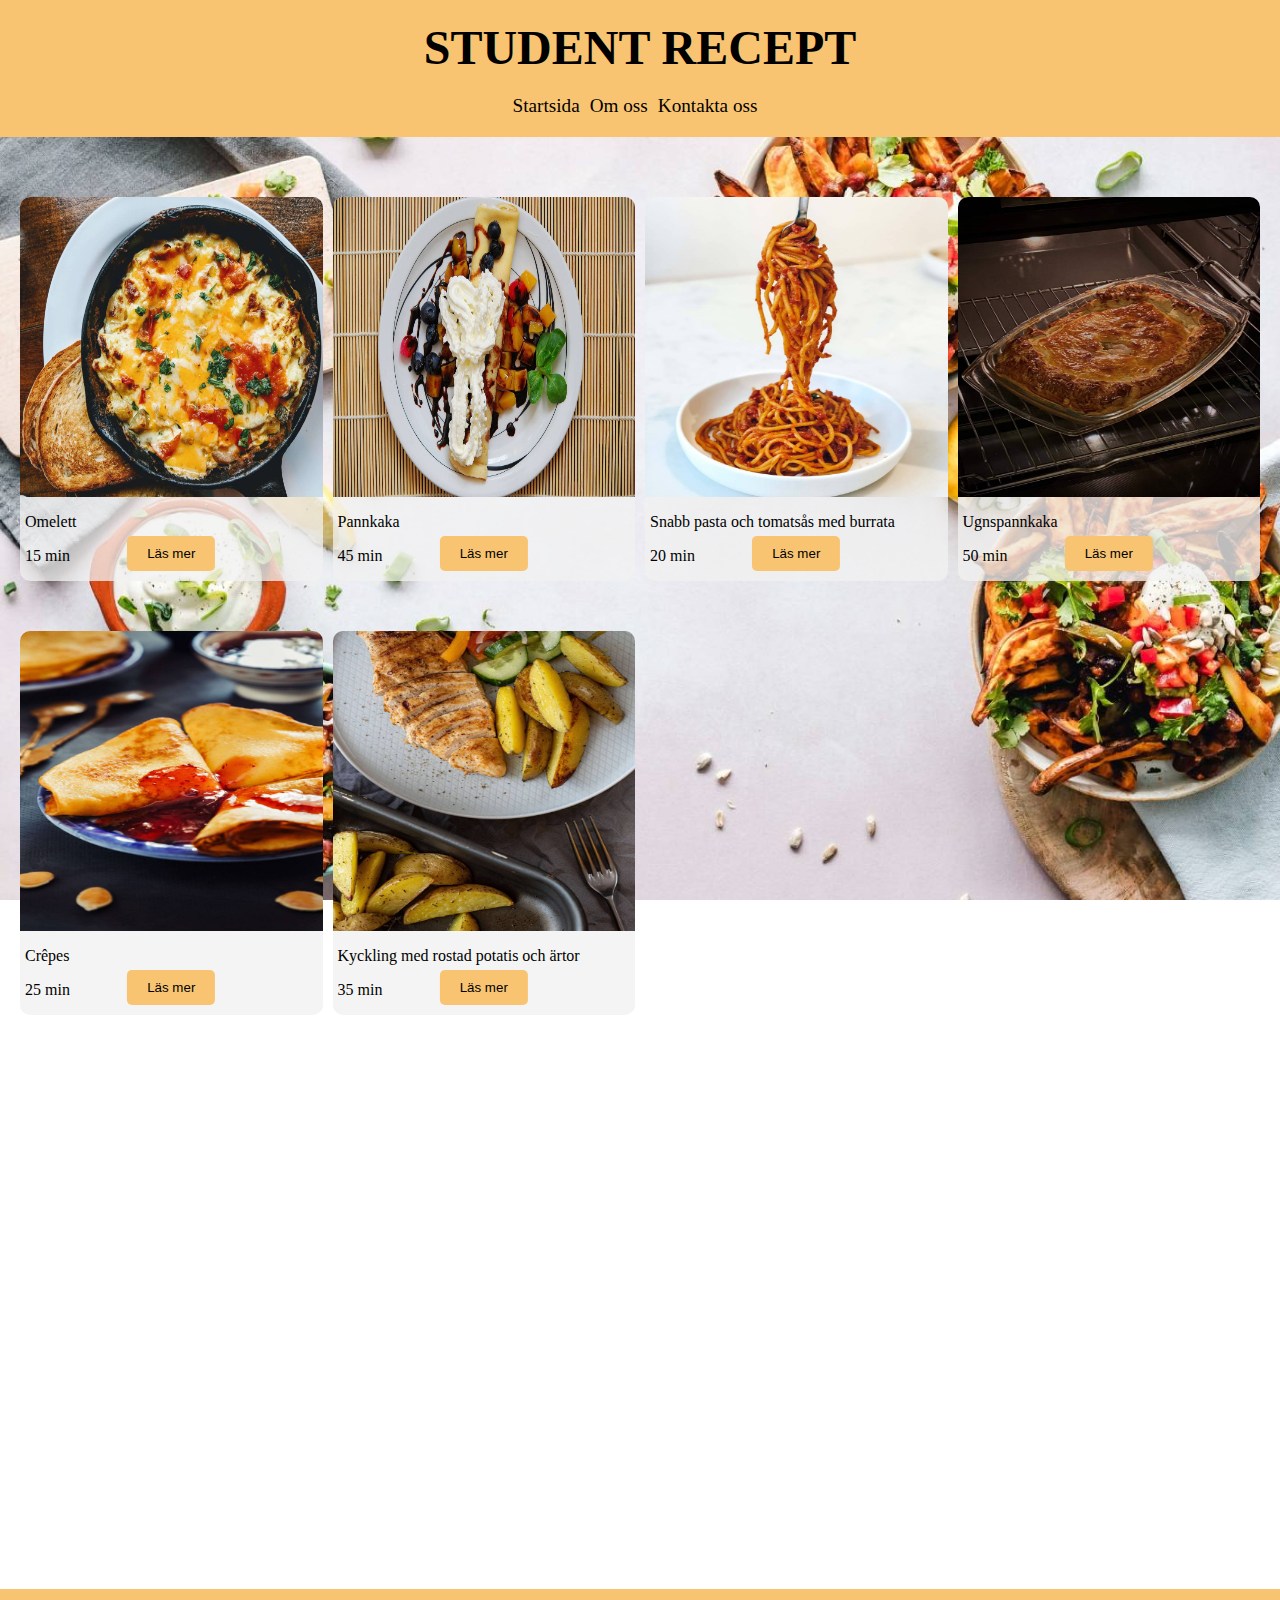
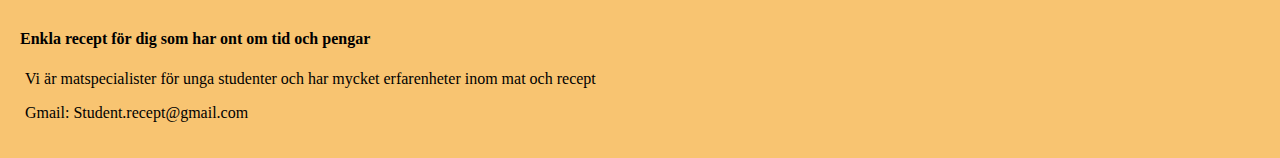
<file: index.html>
<!DOCTYPE html>
<html lang="sv">


<head>
    <meta name="Student Mat" content="Recept för studenter.">
    <meta charset="UTF-8">
    <meta name="viewport" content="width=device-width, initial-scale=1.0">
    <meta http-equiv="X-UA-Compatible" content="ie=edge">
    <title>Kokbok för studenter</title>
    <link rel="stylesheet" href="startsida.css">
</head>


<body>
    <header>
        <h1>STUDENT RECEPT</h1>
        <nav>
            <ul class="nav">
                <li class="startsida"><a href="./index.html">Startsida</a></li>
                <li class="nav"><a onclick="scrollToElement('target-element')" href="#om-oss" id="om-oss-link">Om oss</a></li>
                <li class="nav"><a onclick="scrollToElement('target-element')" href="#kontakta-oss">Kontakta oss</a></li>
            </ul>
        </nav>
    </header>

    <button id="TopButton" class="topbutton" onclick="scrollToTop()">^</button>

    <main>
        <div class="card">
            <div class="recept">
                <img src="./bilder/pannkaka-liten.jpg" alt="" height="300" width="300">
                <a href="./pages/pannkaka"><button class="button__mer">Läs mer</button></a>
                <p>Pannkaka</p>
                <p>45 min</p>
            </div>

            <div class="recept">
                <img src="./bilder/ugnspannkaka-liten.jpg" alt="" height="300" width="300">
                <a href="./pages/ungspannkaka"><button class="button__mer">Läs mer</button></a>
                <p>Ugnspannkaka</p>
                <p>50 min</p>
            </div>

            <div class="recept">
                <img src="./bilder/crepes-liten.jpg" alt="" height="300" width="300">
                <a href="./pages/crepes"><button class="button__mer">Läs mer</button></a>
                <p>Crêpes</p>
                <p>25 min</p>
            </div>

            <div class="recept">

                <img src="./bilder/pasta-liten.jpg" alt="" height="300" width="300">
                <a href="./pages/pasta"><button class="button__mer">Läs mer</button></a>
                <p>Snabb pasta och tomatsås med burrata</p>
                <p>20 min</p>
            </div>

            <div class="recept">
                <img src="./bilder/omelett-liten.jpg" alt="" height="300" width="300">
                <a href="./pages/omelett"><button class="button__mer">Läs mer</button></a>
                <p>Omelett</p>
                <p>15 min</p>
            </div>

            <div class="recept">
                <img src="./bilder/Kyckling-liten.jpg" alt="" height="300" width="300">
                <a href="./pages/kyckling"><button class="button__mer">Läs mer</button></a>
                <p>Kyckling med rostad potatis och ärtor</p>
                <p>35 min</p>
            </div>
        </div>
    </main>

    <footer>
        <h4>Enkla recept för dig som har ont om tid och pengar</h4>
        <p id="target-element" class="footer">Vi är matspecialister för unga studenter och har mycket erfarenheter inom mat och recept</p>
        <p id="target-element" class="footer">Gmail: Student.recept@gmail.com</p>
    </footer>
    <script src="./js/script.js"></script>
</body>
</html>
</file>
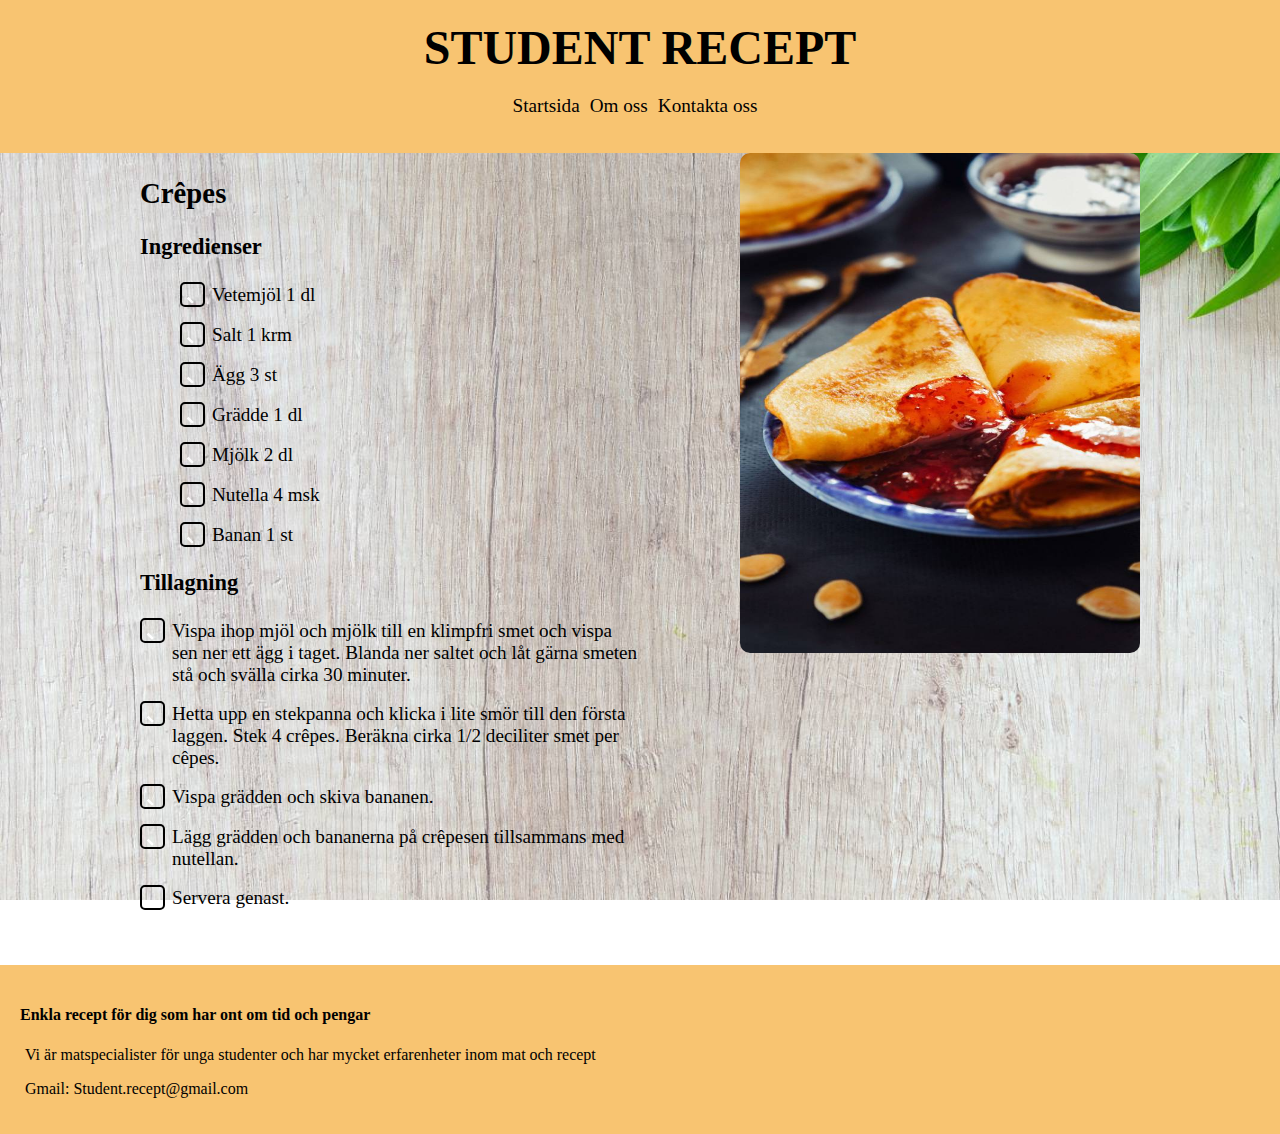
<file: pages/crepes/index.html>
<!DOCTYPE html>
<html lang="sv">

<head>
    <meta name="Student Mat" content="Recept för studenter.">
    <meta charset="UTF-8">
    <meta name="viewport" content="width=device-width, initial-scale=1.0">
    <meta http-equiv="X-UA-Compatible" content="ie=edge">
    <title>Crêpes</title>
    <link rel="stylesheet" type="" href="../../receptsida.css">
    <link rel="stylesheet" href="../../checkbox.css">
</head>

<body>
    <header>
        <h1>STUDENT RECEPT</h1>
        <nav>
            <ul>
                <li class="startsida"><a href="../../index.html">Startsida</a></li>
                <li class="om"><a onclick="scrollToElement('target-element')" href="#om-oss" id="om-oss-link">Om oss</a>
                </li>
                <li class="kontakta"><a onclick="scrollToElement('target-element')" href="#kontakta-oss">Kontakta
                        oss</a></li>
            </ul>
        </nav>
    </header>

    <button id="TopButton" class="topbutton" onclick="scrollToTop()">^</button>

    <div class="receptbox">

        <img src="../..//bilder/crepes-liten.jpg" alt="Receptbild" height="500" width="400">

        <div class="recipe">
            <h2>Crêpes</h2>
            <h3>Ingredienser</h3>
            <ul>
                <div class="checkbox-wrapper-19 mb">
                    <input type="checkbox" id="kaka4" />
                    <label for="kaka4" class="check-box"><span class="hej">Vetemjöl 1 dl</span></label>
                </div>
                <div class="checkbox-wrapper-19 mb">
                    <input type="checkbox" id="kaka5" />
                    <label for="kaka5" class="check-box"><span class="hej">Salt 1 krm</span></label>
                </div>
                <div class="checkbox-wrapper-19 mb">
                    <input type="checkbox" id="kaka6" />
                    <label for="kaka6" class="check-box"><span class="hej">Ägg 3 st</span></label>
                </div>
                <div class="checkbox-wrapper-19 mb">
                    <input type="checkbox" id="kaka7" />
                    <label for="kaka7" class="check-box"><span class="hej">Grädde 1 dl</span></label>
                </div>
                <div class="checkbox-wrapper-19 mb">
                    <input type="checkbox" id="kaka8" />
                    <label for="kaka8" class="check-box"><span class="hej">Mjölk 2 dl</span></label>
                </div>
                <div class="checkbox-wrapper-19 mb">
                    <input type="checkbox" id="kaka9" />
                    <label for="kaka9" class="check-box"><span class="hej">Nutella 4 msk</span></label>
                </div>
                <div class="checkbox-wrapper-19 mb">
                    <input type="checkbox" id="kaka7" />
                    <label for="kaka7" class="check-box"><span class="hej">Banan 1 st</span></label>
                </div>
            </ul>
        </div>

        <div class="tillagning">
            <h3>Tillagning</h3>
            <!-- <ol> -->
                <div class="checkbox-wrapper-19 mb">
                    <input type="checkbox" id="kaka" />
                    <label for="kaka" class="check-box"><span class="hej">Vispa ihop mjöl och mjölk till en klimpfri smet och vispa sen ner ett ägg i taget. Blanda ner saltet och låt gärna smeten stå och svälla cirka 30 minuter.</span></label>
                </div>
                <div class="checkbox-wrapper-19 mb">
                    <input type="checkbox" id="kaka1" />
                    <label for="kaka1" class="check-box"><span class="hej">Hetta upp en stekpanna och klicka i lite smör till den första laggen. Stek 4 crêpes. Beräkna cirka 1/2 deciliter smet per cêpes.</span></label>
                </div>
                <div class="checkbox-wrapper-19 mb">
                    <input type="checkbox" id="kaka2" />
                    <label for="kaka2" class="check-box"><span class="hej">Vispa grädden och skiva bananen.</span></label>
                </div>
                <div class="checkbox-wrapper-19 mb">
                    <input type="checkbox" id="kaka3" />
                    <label for="kaka3" class="check-box"><span class="hej">Lägg grädden och bananerna på crêpesen tillsammans med nutellan.</span></label>
                </div>
                <div class="checkbox-wrapper-19 mb">
                    <input type="checkbox" id="kaka3" />
                    <label for="kaka3" class="check-box"><span class="hej">Servera genast.</span></label>
                </div>
            <!-- </ol> -->
        </div>
    </div>


    <footer>
        <h4>Enkla recept för dig som har ont om tid och pengar</h4>
        <p id="target-element" class="footer">Vi är matspecialister för unga studenter och har mycket erfarenheter inom mat och recept</p>
        <p id="target-element" class="footer">Gmail: Student.recept@gmail.com</p>
    </footer>
    <script src="../../js/script.js"></script>
</body>

</html>
</file>
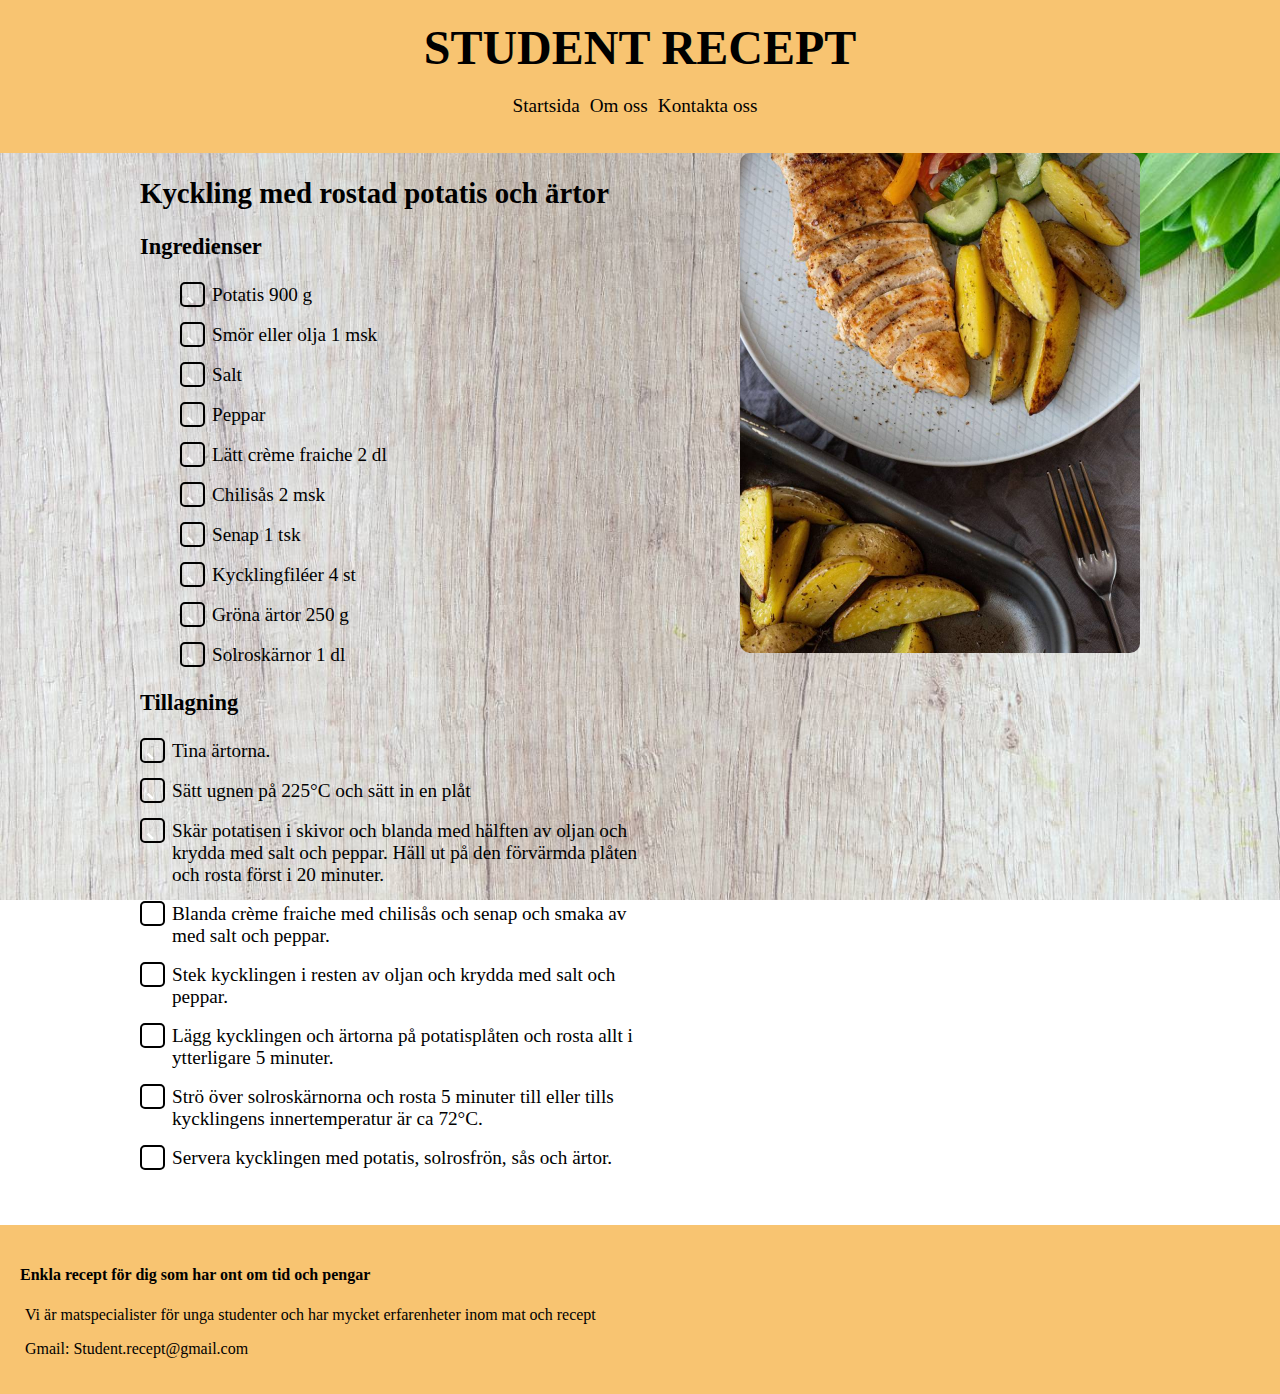
<file: pages/kyckling/index.html>
<!DOCTYPE html>
<html lang="sv">

<head>
    <meta name="Student Mat" content="Recept för studenter.">
    <meta charset="UTF-8">
    <meta name="viewport" content="width=device-width, initial-scale=1.0">
    <meta http-equiv="X-UA-Compatible" content="ie=edge">
    <title>Kyckling med rostad potatis och ärtor</title>
    <link rel="stylesheet" type="" href="../../receptsida.css">
    <link rel="stylesheet" href="../../checkbox.css">
</head>

<body>
    <header>
        <h1>STUDENT RECEPT</h1>
        <nav>
            <ul>
                <li class="startsida"><a href="../../index.html">Startsida</a></li>
                <li class="om"><a onclick="scrollToElement('target-element')" href="#om-oss" id="om-oss-link">Om oss</a>
                </li>
                <li class="kontakta"><a onclick="scrollToElement('target-element')" href="#kontakta-oss">Kontakta
                        oss</a></li>
            </ul>
        </nav>
    </header>

    <button id="TopButton" class="topbutton" onclick="scrollToTop()">^</button>

    <div class="receptbox">

        <img src="../..//bilder/Kyckling-liten.jpg" alt="Receptbild" height="500" width="400">

        <div class="recipe">
            <h2>Kyckling med rostad potatis och ärtor</h2>
            <h3>Ingredienser</h3>
            <ul>
                <div class="checkbox-wrapper-19 mb">
                    <input type="checkbox" id="kaka4" />
                    <label for="kaka4" class="check-box"><span class="hej">Potatis 900 g</span></label>
                </div>
                <div class="checkbox-wrapper-19 mb">
                    <input type="checkbox" id="kaka5" />
                    <label for="kaka5" class="check-box"><span class="hej">Smör eller olja 1 msk</span></label>
                </div>
                <div class="checkbox-wrapper-19 mb">
                    <input type="checkbox" id="kaka6" />
                    <label for="kaka6" class="check-box"><span class="hej">Salt</span></label>
                </div>
                <div class="checkbox-wrapper-19 mb">
                    <input type="checkbox" id="kaka7" />
                    <label for="kaka7" class="check-box"><span class="hej">Peppar</span></label>
                </div>
                <div class="checkbox-wrapper-19 mb">
                    <input type="checkbox" id="kaka8" />
                    <label for="kaka8" class="check-box"><span class="hej">Lätt crème fraiche 2 dl</span></label>
                </div>
                <div class="checkbox-wrapper-19 mb">
                    <input type="checkbox" id="kaka9" />
                    <label for="kaka9" class="check-box"><span class="hej">Chilisås 2 msk</span></label>
                </div>
                <div class="checkbox-wrapper-19 mb">
                    <input type="checkbox" id="kaka7" />
                    <label for="kaka7" class="check-box"><span class="hej">Senap 1 tsk</span></label>
                </div>
                <div class="checkbox-wrapper-19 mb">
                    <input type="checkbox" id="kaka7" />
                    <label for="kaka7" class="check-box"><span class="hej">Kycklingfiléer 4 st</span></label>
                </div>
                <div class="checkbox-wrapper-19 mb">
                    <input type="checkbox" id="kaka7" />
                    <label for="kaka7" class="check-box"><span class="hej">Gröna ärtor 250 g</span></label>
                </div>
                <div class="checkbox-wrapper-19 mb">
                    <input type="checkbox" id="kaka7" />
                    <label for="kaka7" class="check-box"><span class="hej">Solroskärnor 1 dl</span></label>
                </div>
            </ul>
        </div>

        <div class="tillagning">
            <h3>Tillagning</h3>
            <!-- <ol> -->
                <div class="checkbox-wrapper-19 mb">
                    <input type="checkbox" id="kaka" />
                    <label for="kaka" class="check-box"><span class="hej">Tina ärtorna.</span></label>
                </div>
                <div class="checkbox-wrapper-19 mb">
                    <input type="checkbox" id="kaka1" />
                    <label for="kaka1" class="check-box"><span class="hej">Sätt ugnen på 225°C och sätt in en plåt</span></label>
                </div>
                <div class="checkbox-wrapper-19 mb">
                    <input type="checkbox" id="kaka2" />
                    <label for="kaka2" class="check-box"><span class="hej">Skär potatisen i skivor och blanda med hälften av oljan och krydda med salt och peppar. Häll ut på den förvärmda plåten och rosta först i 20 minuter.</span></label>
                </div>
                <div class="checkbox-wrapper-19 mb">
                    <input type="checkbox" id="kaka3" />
                    <label for="kaka3" class="check-box"><span class="hej">Blanda crème fraiche med chilisås och senap och smaka av med salt och peppar.</span></label>
                </div>
                <div class="checkbox-wrapper-19 mb">
                    <input type="checkbox" id="kaka3" />
                    <label for="kaka3" class="check-box"><span class="hej">Stek kycklingen i resten av oljan och krydda med salt och peppar.</span></label>
                </div>
                <div class="checkbox-wrapper-19 mb">
                    <input type="checkbox" id="kaka3" />
                    <label for="kaka3" class="check-box"><span class="hej">Lägg kycklingen och ärtorna på potatisplåten och rosta allt i ytterligare 5 minuter.</span></label>
                </div>
                <div class="checkbox-wrapper-19 mb">
                    <input type="checkbox" id="kaka3" />
                    <label for="kaka3" class="check-box"><span class="hej">Strö över solroskärnorna och rosta 5 minuter till eller tills kycklingens innertemperatur är ca 72°C.</span></label>
                </div>
                <div class="checkbox-wrapper-19 mb">
                    <input type="checkbox" id="kaka3" />
                    <label for="kaka3" class="check-box"><span class="hej">Servera kycklingen med potatis, solrosfrön, sås och ärtor.</span></label>
                </div>
            <!-- </ol> -->
        </div>
    </div>


    <footer>
        <h4>Enkla recept för dig som har ont om tid och pengar</h4>
        <p id="target-element" class="footer">Vi är matspecialister för unga studenter och har mycket erfarenheter inom mat och recept</p>
        <p id="target-element" class="footer">Gmail: Student.recept@gmail.com</p>
    </footer>
    <script src="../../js/script.js"></script>
</body>

</html>
</file>
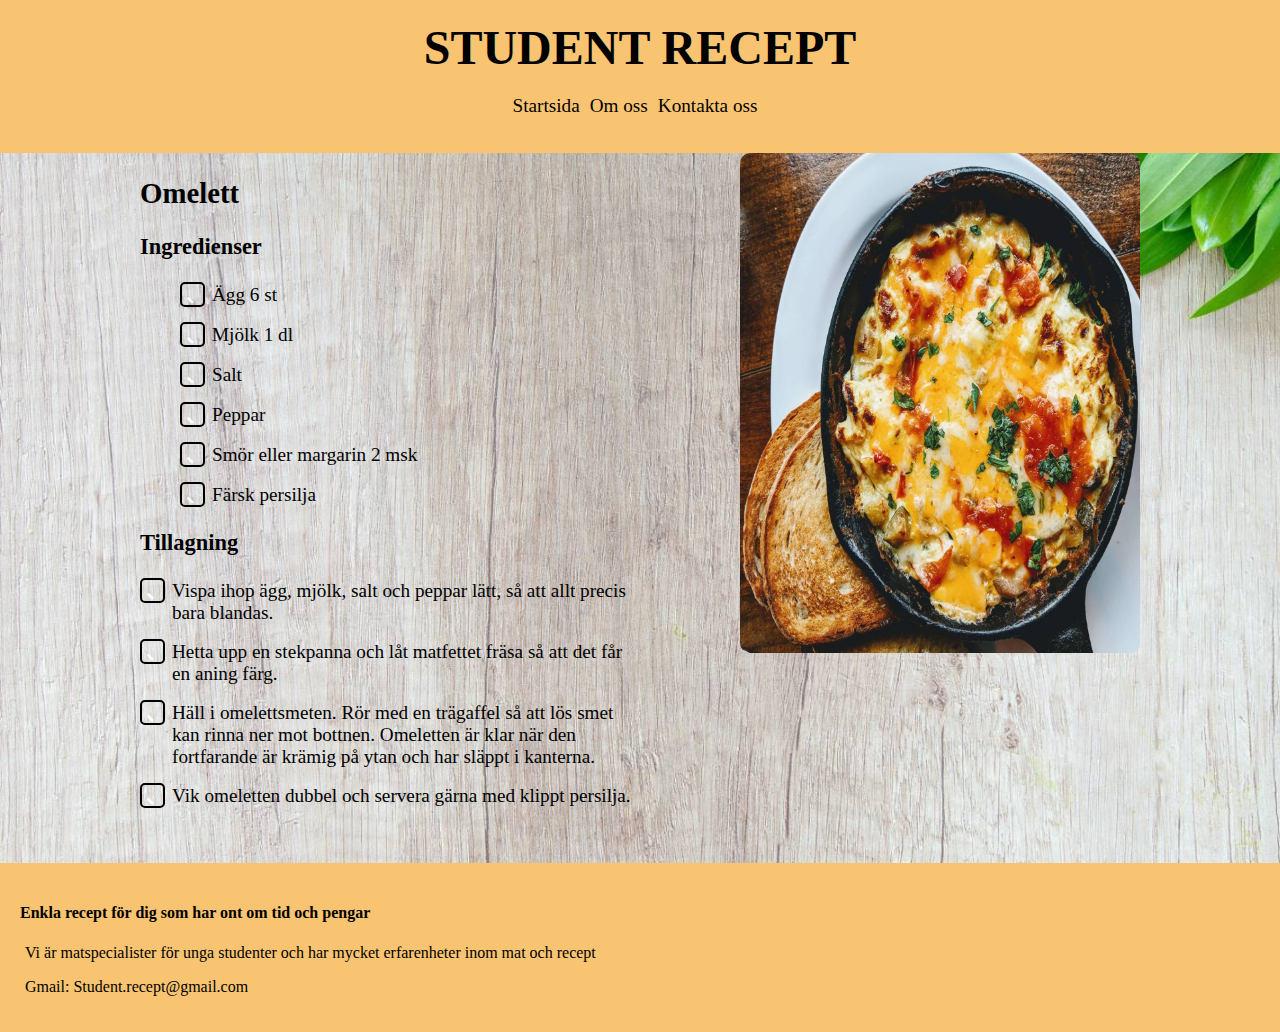
<file: pages/omelett/index.html>
<!DOCTYPE html>
<html lang="sv">

<head>
    <meta name="Student Mat" content="Recept för studenter.">
    <meta charset="UTF-8">
    <meta name="viewport" content="width=device-width, initial-scale=1.0">
    <meta http-equiv="X-UA-Compatible" content="ie=edge">
    <title>Omelett</title>
    <link rel="stylesheet" type="" href="../../receptsida.css">
    <link rel="stylesheet" href="../../checkbox.css">
</head>

<body>
    <header>
        <h1>STUDENT RECEPT</h1>
        <nav>
            <ul>
                <li class="startsida"><a href="../../index.html">Startsida</a></li>
                <li class="om"><a onclick="scrollToElement('target-element')" href="#om-oss" id="om-oss-link">Om oss</a>
                </li>
                <li class="kontakta"><a onclick="scrollToElement('target-element')" href="#kontakta-oss">Kontakta
                        oss</a></li>
            </ul>
        </nav>
    </header>

    <button id="TopButton" class="topbutton" onclick="scrollToTop()">^</button>

    <div class="receptbox">

        <img src="../..//bilder/omelett-liten.jpg" alt="Receptbild" height="500" width="400">

        <div class="recipe">
            <h2>Omelett</h2>
            <h3>Ingredienser</h3>
            <ul>
                <div class="checkbox-wrapper-19 mb">
                    <input type="checkbox" id="kaka4" />
                    <label for="kaka4" class="check-box"><span class="hej">Ägg 6 st</span></label>
                </div>
                <div class="checkbox-wrapper-19 mb">
                    <input type="checkbox" id="kaka5" />
                    <label for="kaka5" class="check-box"><span class="hej">Mjölk 1 dl</span></label>
                </div>
                <div class="checkbox-wrapper-19 mb">
                    <input type="checkbox" id="kaka6" />
                    <label for="kaka6" class="check-box"><span class="hej">Salt</span></label>
                </div>
                <div class="checkbox-wrapper-19 mb">
                    <input type="checkbox" id="kaka7" />
                    <label for="kaka7" class="check-box"><span class="hej">Peppar</span></label>
                </div>
                <div class="checkbox-wrapper-19 mb">
                    <input type="checkbox" id="kaka8" />
                    <label for="kaka8" class="check-box"><span class="hej">Smör eller margarin 2 msk</span></label>
                </div>
                <div class="checkbox-wrapper-19 mb">
                    <input type="checkbox" id="kaka9" />
                    <label for="kaka9" class="check-box"><span class="hej">Färsk persilja</span></label>
                </div>
            </ul>
        </div>

        <div class="tillagning">
            <h3>Tillagning</h3>
            <!-- <ol> -->
                <div class="checkbox-wrapper-19 mb">
                    <input type="checkbox" id="kaka" />
                    <label for="kaka" class="check-box"><span class="hej">Vispa ihop ägg, mjölk, salt och peppar lätt, så att allt precis bara blandas.</span></label>
                </div>
                <div class="checkbox-wrapper-19 mb">
                    <input type="checkbox" id="kaka1" />
                    <label for="kaka1" class="check-box"><span class="hej">Hetta upp en stekpanna och låt matfettet fräsa så att det får en aning färg.</span></label>
                </div>
                <div class="checkbox-wrapper-19 mb">
                    <input type="checkbox" id="kaka2" />
                    <label for="kaka2" class="check-box"><span class="hej">Häll i omelettsmeten. Rör med en trägaffel så att lös smet kan rinna ner mot bottnen. Omeletten är klar när den fortfarande är krämig på ytan och har släppt i kanterna.</span></label>
                </div>
                <div class="checkbox-wrapper-19 mb">
                    <input type="checkbox" id="kaka3" />
                    <label for="kaka3" class="check-box"><span class="hej">Vik omeletten dubbel och servera gärna med klippt persilja.</span></label>
                </div>
            <!-- </ol> -->
        </div>
    </div>


    <footer>
        <h4>Enkla recept för dig som har ont om tid och pengar</h4>
        <p id="target-element" class="footer">Vi är matspecialister för unga studenter och har mycket erfarenheter inom mat och recept</p>
        <p id="target-element" class="footer">Gmail: Student.recept@gmail.com</p>
    </footer>
    <script src="../../js/script.js"></script>
</body>

</html>
</file>
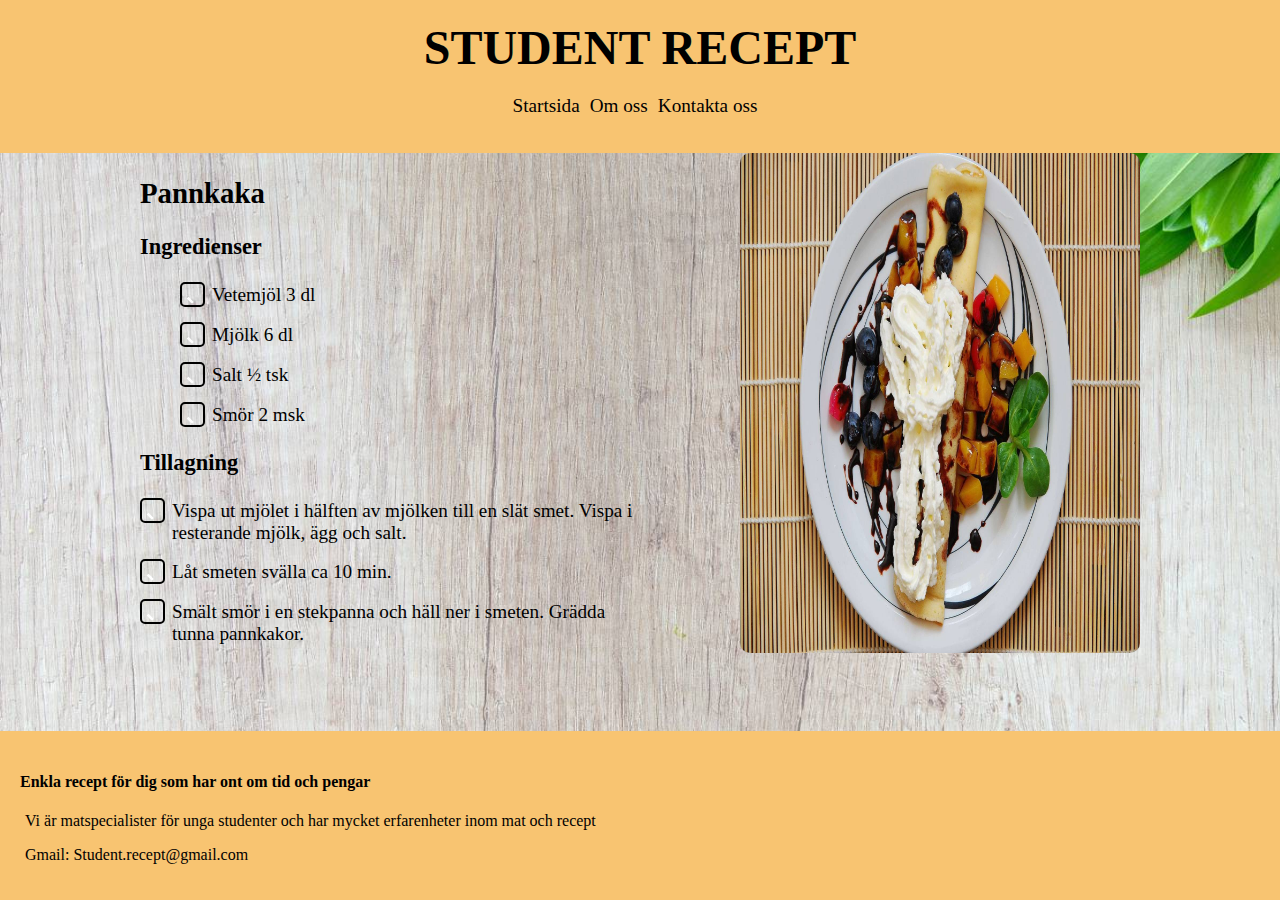
<file: pages/pannkaka/index.html>
<!DOCTYPE html>
<html lang="sv">

<head>
    <meta name="Student Mat" content="Recept för studenter.">
    <meta charset="UTF-8">
    <meta name="viewport" content="width=device-width, initial-scale=1.0">
    <meta http-equiv="X-UA-Compatible" content="ie=edge">
    <title>Pannkaka</title>
    <link rel="stylesheet" type="" href="../../receptsida.css">
    <link rel="stylesheet" href="../../checkbox.css">
</head>

<body>
    <header>
        <h1>STUDENT RECEPT</h1>
        <nav>
            <ul>
                <li class="startsida"><a href="../../index.html">Startsida</a></li>
                <li class="om"><a onclick="scrollToElement('target-element')" href="#om-oss" id="om-oss-link">Om oss</a>
                </li>
                <li class="kontakta"><a onclick="scrollToElement('target-element')" href="#kontakta-oss">Kontakta
                        oss</a></li>
            </ul>
        </nav>
    </header>

    <button id="TopButton" class="topbutton" onclick="scrollToTop()">^</button>

    <div class="receptbox">

        <img src="../..//bilder/pannkaka-liten.jpg" alt="Receptbild" height="500" width="400">

        <div class="recipe">
            <h2>Pannkaka</h2>
            <h3>Ingredienser</h3>
            <ul>
                <div class="checkbox-wrapper-19 mb">
                    <input type="checkbox" id="kaka4" />
                    <label for="kaka4" class="check-box"><span class="hej">Vetemjöl 3 dl</span></label>
                </div>
                <div class="checkbox-wrapper-19 mb">
                    <input type="checkbox" id="kaka5" />
                    <label for="kaka5" class="check-box"><span class="hej">Mjölk 6 dl</span></label>
                </div>
                <div class="checkbox-wrapper-19 mb">
                    <input type="checkbox" id="kaka6" />
                    <label for="kaka6" class="check-box"><span class="hej">Salt ½ tsk</span></label>
                </div>
                <div class="checkbox-wrapper-19 mb">
                    <input type="checkbox" id="kaka7" />
                    <label for="kaka7" class="check-box"><span class="hej">Smör 2 msk</span></label>
                </div>
            </ul>
        </div>

        <div class="tillagning">
            <h3>Tillagning</h3>
            <!-- <ol> -->
                <div class="checkbox-wrapper-19 mb">
                    <input type="checkbox" id="kaka" />
                    <label for="kaka" class="check-box"><span class="hej">Vispa ut mjölet i hälften av mjölken till en slät smet. Vispa i resterande mjölk, ägg och salt.</span></label>
                </div>
                <div class="checkbox-wrapper-19 mb">
                    <input type="checkbox" id="kaka1" />
                    <label for="kaka1" class="check-box"><span class="hej">Låt smeten svälla ca 10 min.</span></label>
                </div>
                <div class="checkbox-wrapper-19 mb">
                    <input type="checkbox" id="kaka2" />
                    <label for="kaka2" class="check-box"><span class="hej">Smält smör i en stekpanna och häll ner i smeten. Grädda tunna pannkakor.</span></label>
                </div>
            <!-- </ol> -->
        </div>
    </div>


    <footer>
        <h4>Enkla recept för dig som har ont om tid och pengar</h4>
        <p id="target-element" class="footer">Vi är matspecialister för unga studenter och har mycket erfarenheter inom mat och recept</p>
        <p id="target-element" class="footer">Gmail: Student.recept@gmail.com</p>
    </footer>
    <script src="../../js/script.js"></script>
</body>

</html>
</file>
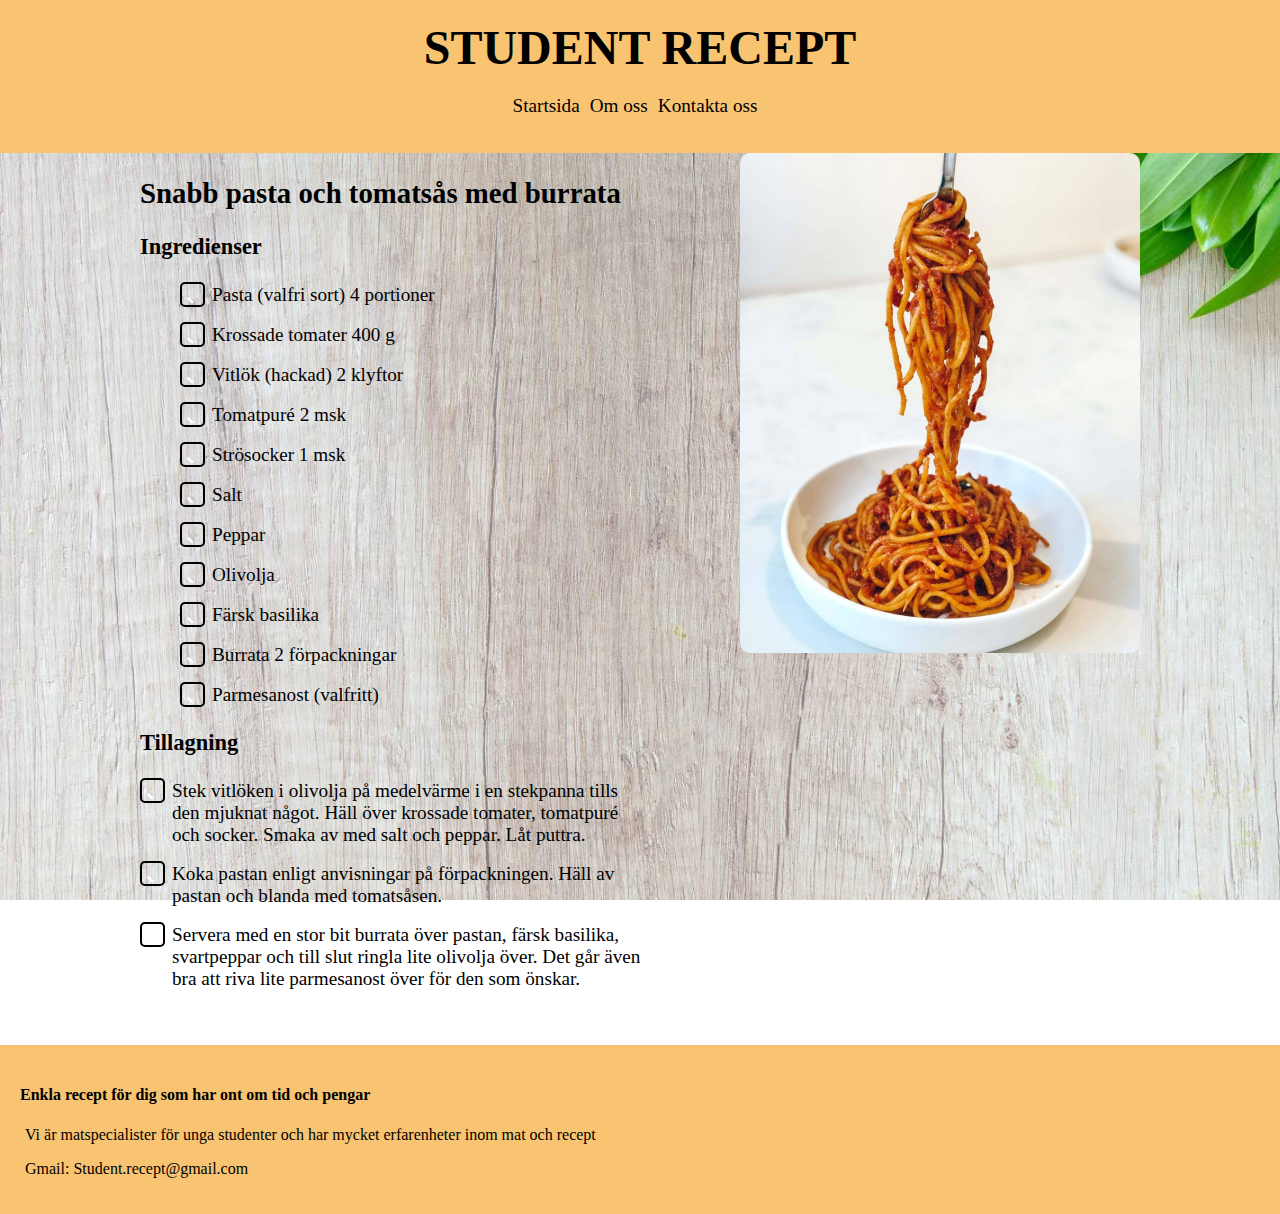
<file: pages/pasta/index.html>
<!DOCTYPE html>
<html lang="sv">

<head>
    <meta name="Student Mat" content="Recept för studenter.">
    <meta charset="UTF-8">
    <meta name="viewport" content="width=device-width, initial-scale=1.0">
    <meta http-equiv="X-UA-Compatible" content="ie=edge">
    <title>Snabb pasta och tomatsås med burrata</title>
    <link rel="stylesheet" type="" href="../../receptsida.css">
    <link rel="stylesheet" href="../../checkbox.css">
</head>

<body>
    <header>
        <h1>STUDENT RECEPT</h1>
        <nav>
            <ul>
                <li class="startsida"><a href="../../index.html">Startsida</a></li>
                <li class="om"><a onclick="scrollToElement('target-element')" href="#om-oss" id="om-oss-link">Om oss</a>
                </li>
                <li class="kontakta"><a onclick="scrollToElement('target-element')" href="#kontakta-oss">Kontakta
                        oss</a></li>
            </ul>
        </nav>
    </header>

    <button id="TopButton" class="topbutton" onclick="scrollToTop()">^</button>

    <div class="receptbox">

        <img src="../..//bilder/pasta-liten.jpg" alt="Receptbild" height="500" width="400">

        <div class="recipe">
            <h2>Snabb pasta och tomatsås med burrata</h2>
            <h3>Ingredienser</h3>
            <ul>
                <div class="checkbox-wrapper-19 mb">
                    <input type="checkbox" id="kaka4" />
                    <label for="kaka4" class="check-box"><span class="hej">Pasta (valfri sort) 4 portioner</span></label>
                </div>
                <div class="checkbox-wrapper-19 mb">
                    <input type="checkbox" id="kaka5" />
                    <label for="kaka5" class="check-box"><span class="hej">Krossade tomater 400 g</span></label>
                </div>
                <div class="checkbox-wrapper-19 mb">
                    <input type="checkbox" id="kaka6" />
                    <label for="kaka6" class="check-box"><span class="hej">Vitlök (hackad) 2 klyftor </span></label>
                </div>
                <div class="checkbox-wrapper-19 mb">
                    <input type="checkbox" id="kaka7" />
                    <label for="kaka7" class="check-box"><span class="hej">Tomatpuré 2 msk</span></label>
                </div>
                <div class="checkbox-wrapper-19 mb">
                    <input type="checkbox" id="kaka8" />
                    <label for="kaka8" class="check-box"><span class="hej">Strösocker 1 msk</span></label>
                </div>
                <div class="checkbox-wrapper-19 mb">
                    <input type="checkbox" id="kaka9" />
                    <label for="kaka9" class="check-box"><span class="hej">Salt</span></label>
                </div>
                <div class="checkbox-wrapper-19 mb">
                    <input type="checkbox" id="kaka7" />
                    <label for="kaka7" class="check-box"><span class="hej">Peppar</span></label>
                </div>
                <div class="checkbox-wrapper-19 mb">
                    <input type="checkbox" id="kaka7" />
                    <label for="kaka7" class="check-box"><span class="hej">Olivolja</span></label>
                </div>
                <div class="checkbox-wrapper-19 mb">
                    <input type="checkbox" id="kaka7" />
                    <label for="kaka7" class="check-box"><span class="hej">Färsk basilika</span></label>
                </div>
                <div class="checkbox-wrapper-19 mb">
                    <input type="checkbox" id="kaka7" />
                    <label for="kaka7" class="check-box"><span class="hej">Burrata 2 förpackningar</span></label>
                </div>
                <div class="checkbox-wrapper-19 mb">
                    <input type="checkbox" id="kaka7" />
                    <label for="kaka7" class="check-box"><span class="hej">Parmesanost (valfritt)</span></label>
                </div>
            </ul>
        </div>

        <div class="tillagning">
            <h3>Tillagning</h3>
            <!-- <ol> -->
                <div class="checkbox-wrapper-19 mb">
                    <input type="checkbox" id="kaka" />
                    <label for="kaka" class="check-box"><span class="hej">Stek vitlöken i olivolja på medelvärme i en stekpanna tills den mjuknat något. Häll över krossade tomater, tomatpuré och socker. Smaka av med salt och peppar. Låt puttra.</span></label>
                </div>
                <div class="checkbox-wrapper-19 mb">
                    <input type="checkbox" id="kaka1" />
                    <label for="kaka1" class="check-box"><span class="hej">Koka pastan enligt anvisningar på förpackningen. Häll av pastan och blanda med tomatsåsen.</span></label>
                </div>
                <div class="checkbox-wrapper-19 mb">
                    <input type="checkbox" id="kaka2" />
                    <label for="kaka2" class="check-box"><span class="hej">Servera med en stor bit burrata över pastan, färsk basilika, svartpeppar och till slut ringla lite olivolja över. Det går även bra att riva lite parmesanost över för den som önskar.</span></label>
                </div>
            <!-- </ol> -->
        </div>
    </div>


    <footer>
        <h4>Enkla recept för dig som har ont om tid och pengar</h4>
        <p id="target-element" class="footer">Vi är matspecialister för unga studenter och har mycket erfarenheter inom mat och recept</p>
        <p id="target-element" class="footer">Gmail: Student.recept@gmail.com</p>
    </footer>
    <script src="../../js/script.js"></script>
</body>

</html>
</file>
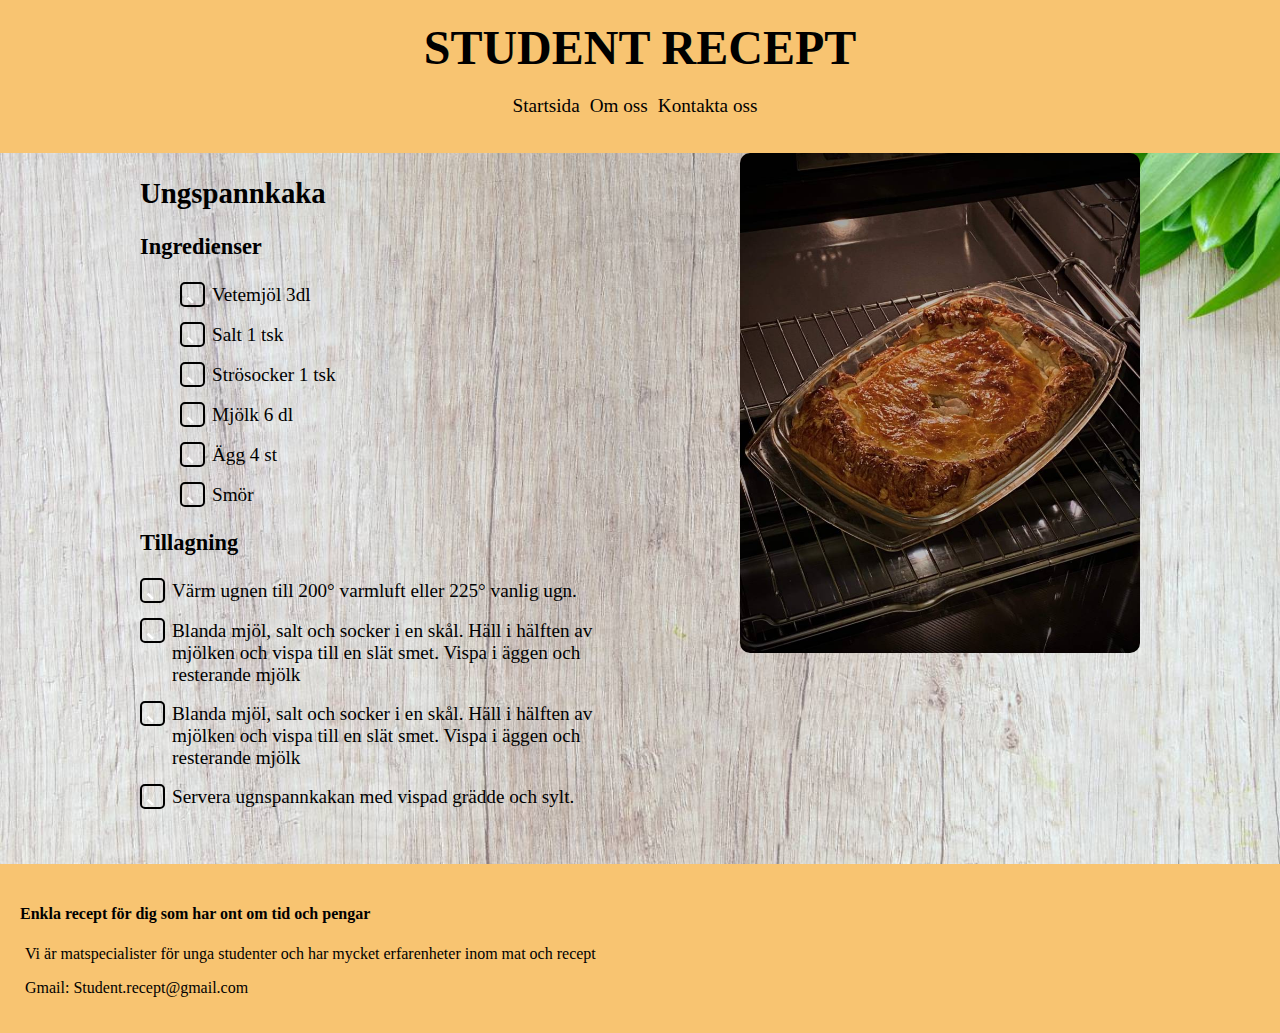
<file: pages/ungspannkaka/index.html>
<!DOCTYPE html>
<html lang="sv">

<head>
    <meta name="Student Mat" content="Recept för studenter.">
    <meta charset="UTF-8">
    <meta name="viewport" content="width=device-width, initial-scale=1.0">
    <meta http-equiv="X-UA-Compatible" content="ie=edge">
    <title>Ungspannkaka</title>
    <link rel="stylesheet" type="" href="../../receptsida.css">
    <link rel="stylesheet" href="../../checkbox.css">
</head>

<body>
    <header>
        <h1>STUDENT RECEPT</h1>
        <nav>
            <ul>
                <li class="startsida"><a href="../../index.html">Startsida</a></li>
                <li class="om"><a onclick="scrollToElement('target-element')" href="#om-oss" id="om-oss-link">Om oss</a>
                </li>
                <li class="kontakta"><a onclick="scrollToElement('target-element')" href="#kontakta-oss">Kontakta
                        oss</a></li>
            </ul>
        </nav>
    </header>

    <button id="TopButton" class="topbutton" onclick="scrollToTop()">^</button>

    <div class="receptbox">

        <img src="../../bilder/ugnspannkaka-liten.jpg" alt="Receptbild" height="500" width="400">

        <div class="recipe">
            <h2>Ungspannkaka</h2>
            <h3>Ingredienser</h3>
            <ul>
                <div class="checkbox-wrapper-19 mb">
                    <input type="checkbox" id="kaka4" />
                    <label for="kaka4" class="check-box"><span class="hej">Vetemjöl 3dl</span></label>
                </div>
                <div class="checkbox-wrapper-19 mb">
                    <input type="checkbox" id="kaka5" />
                    <label for="kaka5" class="check-box"><span class="hej">Salt 1 tsk</span></label>
                </div>
                <div class="checkbox-wrapper-19 mb">
                    <input type="checkbox" id="kaka6" />
                    <label for="kaka6" class="check-box"><span class="hej">Strösocker 1 tsk</span></label>
                </div>
                <div class="checkbox-wrapper-19 mb">
                    <input type="checkbox" id="kaka7" />
                    <label for="kaka7" class="check-box"><span class="hej">Mjölk 6 dl</span></label>
                </div>
                <div class="checkbox-wrapper-19 mb">
                    <input type="checkbox" id="kaka8" />
                    <label for="kaka8" class="check-box"><span class="hej">Ägg 4 st</span></label>
                </div>
                <div class="checkbox-wrapper-19 mb">
                    <input type="checkbox" id="kaka9" />
                    <label for="kaka9" class="check-box"><span class="hej">Smör</span></label>
                </div>
            </ul>
        </div>

        <div class="tillagning">
            <h3>Tillagning</h3>
            <!-- <ol> -->
                <div class="checkbox-wrapper-19 mb">
                    <input type="checkbox" id="kaka" />
                    <label for="kaka" class="check-box"><span class="hej">Värm ugnen till 200° varmluft eller 225°
                            vanlig ugn.</span></label>
                </div>
                <div class="checkbox-wrapper-19 mb">
                    <input type="checkbox" id="kaka1" />
                    <label for="kaka1" class="check-box"><span class="hej">Blanda mjöl, salt och socker i en skål. Häll i
                            hälften av mjölken och vispa till en slät smet. Vispa i äggen och resterande
                            mjölk</span></label>
                </div>
                <div class="checkbox-wrapper-19 mb">
                    <input type="checkbox" id="kaka2" />
                    <label for="kaka2" class="check-box"><span class="hej">Blanda mjöl, salt och socker i en skål. Häll i
                            hälften av mjölken och vispa till en slät smet. Vispa i äggen och resterande
                            mjölk</span></label>
                </div>
                <div class="checkbox-wrapper-19 mb">
                    <input type="checkbox" id="kaka3" />
                    <label for="kaka3" class="check-box"><span class="hej">Servera ugnspannkakan med vispad grädde och
                            sylt.</span></label>
                </div>
            <!-- </ol> -->
        </div>
    </div>


    <footer>
        <h4>Enkla recept för dig som har ont om tid och pengar</h4>
        <p id="target-element" class="footer">Vi är matspecialister för unga studenter och har mycket erfarenheter inom mat och recept</p>
        <p id="target-element" class="footer">Gmail: Student.recept@gmail.com</p>
    </footer>
    <script src="../../js/script.js"></script>
</body>

</html>
</file>
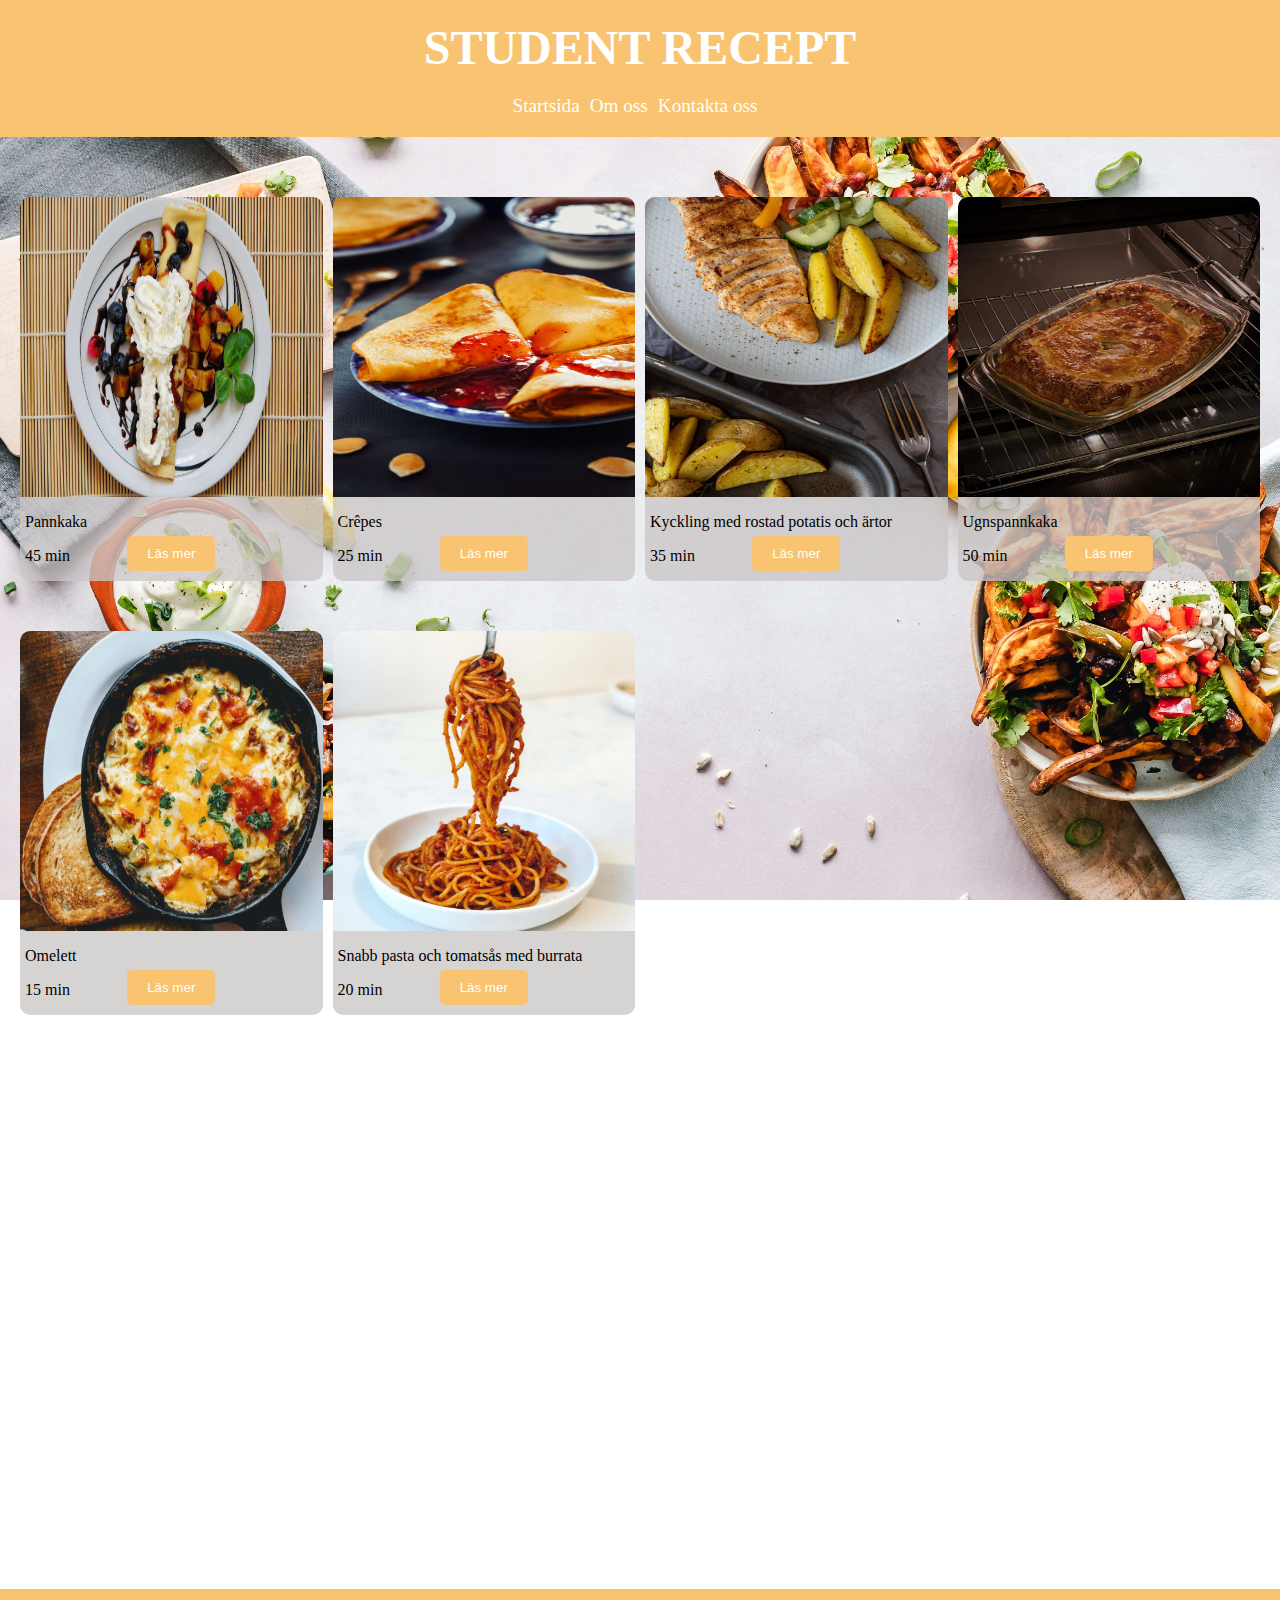
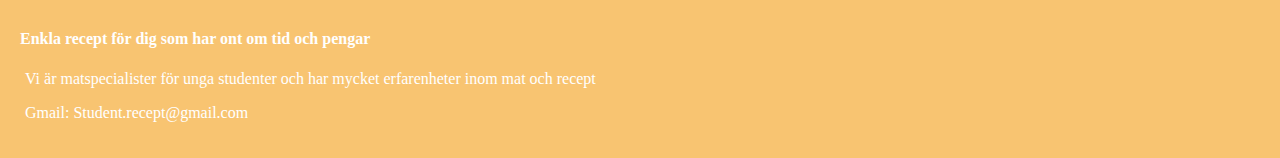
<file: startsida/startsida.html>
<!DOCTYPE html>
<html lang="sv">


<head>
    <meta charset="UTF-8">
    <meta name="viewport" content="width=device-width, initial-scale=1.0">
    <meta http-equiv="X-UA-Compatible" content="ie=edge">
    <title>Kokbok för studenter</title>
    <link rel="stylesheet" href="/startsida/startsida.css">
</head>


<body>
    <header>
        <h1>STUDENT RECEPT</h1>
        <nav>
            <ul class="nav">
                <li class="nav"><a href="#startsida">Startsida</a></li>
                <li class="nav"><a onclick="scrollToElement('target-element')" href="#om-oss" id="om-oss-link">Om oss</a></li>
                <li class="nav"><a onclick="scrollToElement('target-element')" href="#kontakta-oss">Kontakta oss</a></li>
            </ul>
        </nav>
    </header>

    <button id="TopButton" class="topbutton" onclick="scrollToTop()">^</button>

    <main>
        <div class="card">
            <div class="recept">
                <img src="/bilder/pannkaka.jpg" alt="" height="300" width="300">
                <a href="/recept-1/pannkaka.html"><button class="button__mer">Läs mer</button></a>
                <p>Pannkaka</p>
                <p>45 min</p>
            </div>

            <div class="recept">
                <img src="/bilder/ugnspannkaka.jpg" alt="" height="300" width="300">
                <a href="/recept-2/ugnspannkaka.html"><button class="button__mer">Läs mer</button></a>
                <p>Ugnspannkaka</p>
                <p>50 min</p>
            </div>

            <div class="recept">
                <img src="/bilder/crepes.jpg" alt="" height="300" width="300">
                <a href="/recept-3/crepes.html"><button class="button__mer">Läs mer</button></a>
                <p>Crêpes</p>
                <p>25 min</p>
            </div>

            <div class="recept">

                <img src="/bilder/pasta.jpg" alt="" height="300" width="300">
                <a href="/recept-4/pasta.html"><button class="button__mer">Läs mer</button></a>
                <p>Snabb pasta och tomatsås med burrata</p>
                <p>20 min</p>
            </div>

            <div class="recept">
                <img src="/bilder/omelett.jpg" alt="" height="300" width="300">
                <a href="/recept-5/omelett.html"><button class="button__mer">Läs mer</button></a>
                <p>Omelett</p>
                <p>15 min</p>
            </div>

            <div class="recept">
                <img src="/bilder/Kyckling.jpg" alt="" height="300" width="300">
                <a href="/recept-6/kyckling.html"><button class="button__mer">Läs mer</button></a>
                <p>Kyckling med rostad potatis och ärtor</p>
                <p>35 min</p>
            </div>
        </div>
    </main>

    <footer>
        <h4>Enkla recept för dig som har ont om tid och pengar</h4>
        <p id="target-element" class="footer">Vi är matspecialister för unga studenter och har mycket erfarenheter inom mat och recept</p>
        <p id="target-element" class="footer">Gmail: Student.recept@gmail.com</p>
    </footer>
    <script src="script.js"></script>
</body>
</html>
</file>
<file: startsida.css>
*,
*::before,
*::after{
    box-sizing: border-box;
}

/*  FIX FÖR MONICA */
#monica-content-root {
    display: none;
}

body {
    margin: 0;
    background-image: url(./bilder/bakgrund1-liten.jpg);
    background-size: cover;
    background-attachment: fixed;
}

/* För att göra layouten responsiv */
@media only screen and (max-width: 600px) {
    body {
        font-size: 20px;
        background-size: cover;
        background-attachment: fixed;
    }

    h1{
        left: 50px;
    }

    .nav{
        display: grid;
        justify-content: center;
    }
}

/* Header-styling */
header {
    background-color: #F8C471;
    color: #000;
    padding: 20px;
    text-align: center;
}


.topbutton {
    position: fixed;
    bottom: 20px;
    right: 20px;
    display: none;
}

h1 {
    margin: 0;
    padding: 0;
    font-size: 3rem;
    display: flex;
    justify-content: center;
}

nav ul {
    list-style: none;
    padding: 0;
    display: flex;
    justify-content: center;
    margin-top: 20px;
    text-align: center;
}
nav li{
    display:block;
    float:left;
    margin-right:10px;
}

nav ul div {
    margin-right: 20px;
}


nav ul li a {
    color: #000;
    text-decoration: none;
    font-size: 1.2rem;
}

a {
    text-decoration: none;
    color: #000;
}

li{
    margin-right: 50px;
}

/* Main-styling */
main {
    display: flex;
    flex-wrap: wrap;
    justify-content: space-around;
    margin-top: 40px;
    padding: 20px;
}

ul {
    list-style: none;
    padding: 0;
    margin: 0;
    display: flex;
    flex-wrap: wrap;
    justify-content: space-around;
    width: 100%;
    background-repeat: no-repeat;
    background-size: cover;
}

p{
    margin-left: 5px;
}

div {
    width: 45%;
    margin-bottom: 40px;
    position: relative;
}

.card{
    width: 100vw;
    display: grid;
    grid-template-columns: repeat(auto-fit, minmax(300px, 1fr));
    gap: 10px;
    grid-template-rows: 1fr 1fr 1fr;
}

.recept img {
    display: block;
    width: 100%;
    border-top-left-radius: 10px;
    border-top-right-radius: 10px;
}

.recept {
    width: 100%;
    background-color: #f1f1f1c5;
    border-radius: 10px;
    float: left;
}

.recept:first-of-type,
.recept:only-of-type,
.table__middleleft:last-of-type {
    border-radius: 10px;
}

.button__mer {
    position: absolute;
    bottom: 10px;
    left: 50%;
    transform: translateX(-50%);
    background-color: #F8C471;
    color: #000;
    border: none;
    padding: 10px 20px;
    border-radius: 5px;
    cursor: pointer;
}

.button__mer:hover{
    background-color: #78623f;
}

/* Footer-styling */
footer {
    background-color: #F8C471;
    color: #000;
    text-align: left;
    padding: 20px;
    margin-top: 40px;
}
</file>
<file: receptsida.css>
*,
*::before,
*::after {
    box-sizing: border-box;
}

/*  FIX FÖR MONICA */
#monica-content-root {
    display: none;
}

/* För att göra layouten responsiv */
@media only screen and (max-width: 600px) {
    body {
        font-size: 20px;
        background-size: cover;
        background-attachment: fixed;
    }

    h1{
        left: 50px;
    }

    div{
        display: grid;
        justify-content: center;
    }
}

body {
    margin: 0;
    background-image: url(./bilder/bakgrund-liten.jpg);
    background-size: cover;
    background-attachment: fixed;

    display: grid;
    grid-template-columns: 1fr;
    grid-template-rows: auto 1fr auto;

    min-height: 100vh;
}

/* För att göra layouten responsiv */
@media only screen and (max-width: 600px) {
    body {
        font-size: 20px;
        background-size: cover;
        background-attachment: fixed;
    }

    h1 {
        left: 50px;
    }

    .nav {
        display: grid;
        justify-content: center;
    }
}

/* Header-styling */
header {
    background-color: #F8C471;
    color: #000;
    padding: 20px;
    text-align: center;
}

.topbutton {
    position: fixed;
    bottom: 20px;
    right: 20px;
    display: none;
}

h1 {
    margin: 0;
    padding: 0;
    font-size: 3rem;
    display: flex;
    justify-content: center;
}

img {
    background-size: auto;
    border-radius: 10px;
    float: right;
}

nav ul {
    list-style: none;
    padding: 0;
    display: flex;
    justify-content: center;
    margin-top: 20px;
    text-align: center;
}

nav li {
    display: block;
    float: left;
    margin-right: 10px;
}

nav ul div {
    margin-right: 20px;
}


nav ul li a {
    color: #000;
    text-decoration: none;
    font-size: 1.2rem;
}

a {
    text-decoration: none;
    color: #000;
}

li {
    margin-right: 50px;
}

/* Receptbox-styling */

.receptbox {
    /* border: 1px solid #000; */
    max-width: 1000px;
    width: 90%;
    margin: 0 auto;

    font-size: 1.2rem;
}

.receptbox ol li {
    margin-bottom: 10px;
}

/* ul {
    list-style: none;
    padding: 0;
    margin: 0;
    display: flex;
    flex-wrap: wrap;
    justify-content: space-around;
    width: 100%;
    background-repeat: no-repeat;
    background-size: cover;
} */

p {
    margin-left: 5px;
}


.mb {
    margin-bottom: 15px;
}


/* Footer-styling */
footer {
    background-color: #F8C471;
    color: #000;
    text-align: left;
    padding: 20px;
    margin-top: 40px;
}

/* Checkbox-styling */
/* input[type="checkbox"] {
    display: none;
} */

/* ol li {
    position: relative;
    padding-left: 25px;
}

ol li::before {
    content: "";
    position: absolute;
    left: 0;
    top: 0;
    width: 20px;
    height: 20px;
    border: 2px solid #000;
}

input[type="checkbox"]:checked + ol li::before {
    content: "";
    border-color: #000;
    background-color: #000;
}

input[type="checkbox"]:checked + ol li {
    text-decoration: line-through;
} */
</file>
<file: checkbox.css>
.checkbox-wrapper-19 {
    box-sizing: border-box;
    --background-color: #fff;
    --checkbox-height: 25px;
}

@-moz-keyframes dothabottomcheck-19 {
    0% {
        height: 0;
    }

    100% {
        height: calc(var(--checkbox-height) / 2);
    }
}

@-webkit-keyframes dothabottomcheck-19 {
    0% {
        height: 0;
    }

    100% {
        height: calc(var(--checkbox-height) / 2);
    }
}

@keyframes dothabottomcheck-19 {
    0% {
        height: 0;
    }

    100% {
        height: calc(var(--checkbox-height) / 2);
    }
}

@keyframes dothatopcheck-19 {
    0% {
        height: 0;
    }

    50% {
        height: 0;
    }

    100% {
        height: calc(var(--checkbox-height) * 1.2);
    }
}

@-webkit-keyframes dothatopcheck-19 {
    0% {
        height: 0;
    }

    50% {
        height: 0;
    }

    100% {
        height: calc(var(--checkbox-height) * 1.2);
    }
}

@-moz-keyframes dothatopcheck-19 {
    0% {
        height: 0;
    }

    50% {
        height: 0;
    }

    100% {
        height: calc(var(--checkbox-height) * 1.2);
    }
}

.checkbox-wrapper-19 input[type=checkbox] {
    display: none;
}

.checkbox-wrapper-19 .check-box {
    height: var(--checkbox-height);
    width: var(--checkbox-height);
    background-color: transparent;
    border: calc(var(--checkbox-height) * .1) solid #000;
    border-radius: 5px;
    position: relative;
    display: inline-block;
    -moz-box-sizing: border-box;
    -webkit-box-sizing: border-box;
    box-sizing: border-box;
    -moz-transition: border-color ease 0.2s;
    -o-transition: border-color ease 0.2s;
    -webkit-transition: border-color ease 0.2s;
    transition: border-color ease 0.2s;
    cursor: pointer;
}

.checkbox-wrapper-19 .check-box::before,
.checkbox-wrapper-19 .check-box::after {
    -moz-box-sizing: border-box;
    -webkit-box-sizing: border-box;
    box-sizing: border-box;
    position: absolute;
    height: 0;
    width: calc(var(--checkbox-height) * .2);
    background-color: #34b93d;
    display: inline-block;
    -moz-transform-origin: left top;
    -ms-transform-origin: left top;
    -o-transform-origin: left top;
    -webkit-transform-origin: left top;
    transform-origin: left top;
    border-radius: 5px;
    content: " ";
    -webkit-transition: opacity ease 0.5;
    -moz-transition: opacity ease 0.5;
    transition: opacity ease 0.5;
}

.checkbox-wrapper-19 .check-box::before {
    top: calc(var(--checkbox-height) * .72);
    left: calc(var(--checkbox-height) * .41);
    box-shadow: 0 0 0 calc(var(--checkbox-height) * .05) var(--background-color);
    -moz-transform: rotate(-135deg);
    -ms-transform: rotate(-135deg);
    -o-transform: rotate(-135deg);
    -webkit-transform: rotate(-135deg);
    transform: rotate(-135deg);
}

.checkbox-wrapper-19 .check-box::after {
    top: calc(var(--checkbox-height) * .37);
    left: calc(var(--checkbox-height) * .05);
    -moz-transform: rotate(-45deg);
    -ms-transform: rotate(-45deg);
    -o-transform: rotate(-45deg);
    -webkit-transform: rotate(-45deg);
    transform: rotate(-45deg);
}

.checkbox-wrapper-19 input[type=checkbox]:checked+.check-box,
.checkbox-wrapper-19 .check-box.checked {
    border-color: #34b93d;
}

.checkbox-wrapper-19 input[type=checkbox]:checked+.check-box::after,
.checkbox-wrapper-19 .check-box.checked::after {
    height: calc(var(--checkbox-height) / 2);
    -moz-animation: dothabottomcheck-19 0.2s ease 0s forwards;
    -o-animation: dothabottomcheck-19 0.2s ease 0s forwards;
    -webkit-animation: dothabottomcheck-19 0.2s ease 0s forwards;
    animation: dothabottomcheck-19 0.2s ease 0s forwards;
}

.checkbox-wrapper-19 input[type=checkbox]:checked+.check-box::before,
.checkbox-wrapper-19 .check-box.checked::before {
    height: calc(var(--checkbox-height) * 1.2);
    -moz-animation: dothatopcheck-19 0.4s ease 0s forwards;
    -o-animation: dothatopcheck-19 0.4s ease 0s forwards;
    -webkit-animation: dothatopcheck-19 0.4s ease 0s forwards;
    animation: dothatopcheck-19 0.4s ease 0s forwards;
}

.hej {
    display: inline-block;
    padding-left: 30px;
    width: 500px;
}

.checkbox-wrapper-19 input[type=checkbox]:checked .hej {
    text-decoration: line-through;
}
</file>
<file: startsida/startsida.css>
*,
*::before,
*::after{
    box-sizing: border-box;
}

/*  FIX FÖR MONICA */
#monica-content-root {
    display: none;
}

body {
    margin: 0;
    background-image: url(/bilder/bakgrund.jpg);
    background-size: cover;
    background-attachment: fixed;
}

/* För att göra layouten responsiv */
@media only screen and (max-width: 600px) {
    body {
        font-size: 20px;
    }

    h1{
        left: 50px;
    }

    .nav{
        display: grid;
        justify-content: center;
    }
}

/* Header-styling */
header {
    background-color: #F8C471;
    color: #fff;
    padding: 20px;
    text-align: center;
}

.topbutton {
    position: fixed;
    bottom: 20px;
    right: 20px;
    display: none;
}

h1 {
    margin: 0;
    padding: 0;
    font-size: 3rem;
    display: flex;
    justify-content: center;
}

nav ul {
    list-style: none;
    padding: 0;
    display: flex;
    justify-content: center;
    margin-top: 20px;
    text-align: center;
}
nav li{
    display:block;
    float:left;
    margin-right:10px;
}

nav ul div {
    margin-right: 20px;
}


nav ul li a {
    color: #fff;
    text-decoration: none;
    font-size: 1.2rem;
}

a {
    text-decoration: none;
    color: black;
}

li{
    margin-right: 50px;
}

/* Main-styling */
main {
    display: flex;
    flex-wrap: wrap;
    justify-content: space-around;
    margin-top: 40px;
    padding: 20px;
}

ul {
    list-style: none;
    padding: 0;
    margin: 0;
    display: flex;
    flex-wrap: wrap;
    justify-content: space-around;
    width: 100%;
    background-repeat: no-repeat;
    background-size: cover;
}

p{
    margin-left: 5px;
}

div {
    width: 45%;
    margin-bottom: 40px;
    position: relative;
}

.card{
    width: 100vw;
    display: grid;
    grid-template-columns: repeat(auto-fit, minmax(300px, 1fr));
    gap: 10px;
    grid-template-rows: 1fr 1fr 1fr;
}

.recept img {
    display: block;
    width: 100%;
    border-top-left-radius: 10px;
    border-top-right-radius: 10px;
}

.recept {
    width: 100%;
    background-color: #cac6c6c5;
    border-radius: 10px;
    float: left;
}

.recept:first-of-type,
.recept:only-of-type,
.table__middleleft:last-of-type {
    border-radius: 10px;
}

.button__mer {
    position: absolute;
    bottom: 10px;
    left: 50%;
    transform: translateX(-50%);
    background-color: #F8C471;
    color: #fff;
    border: none;
    padding: 10px 20px;
    border-radius: 5px;
    cursor: pointer;
}

/* Footer-styling */
footer {
    background-color: #F8C471;
    color: #fff;
    text-align: left;
    padding: 20px;
    margin-top: 40px;
}
</file>
